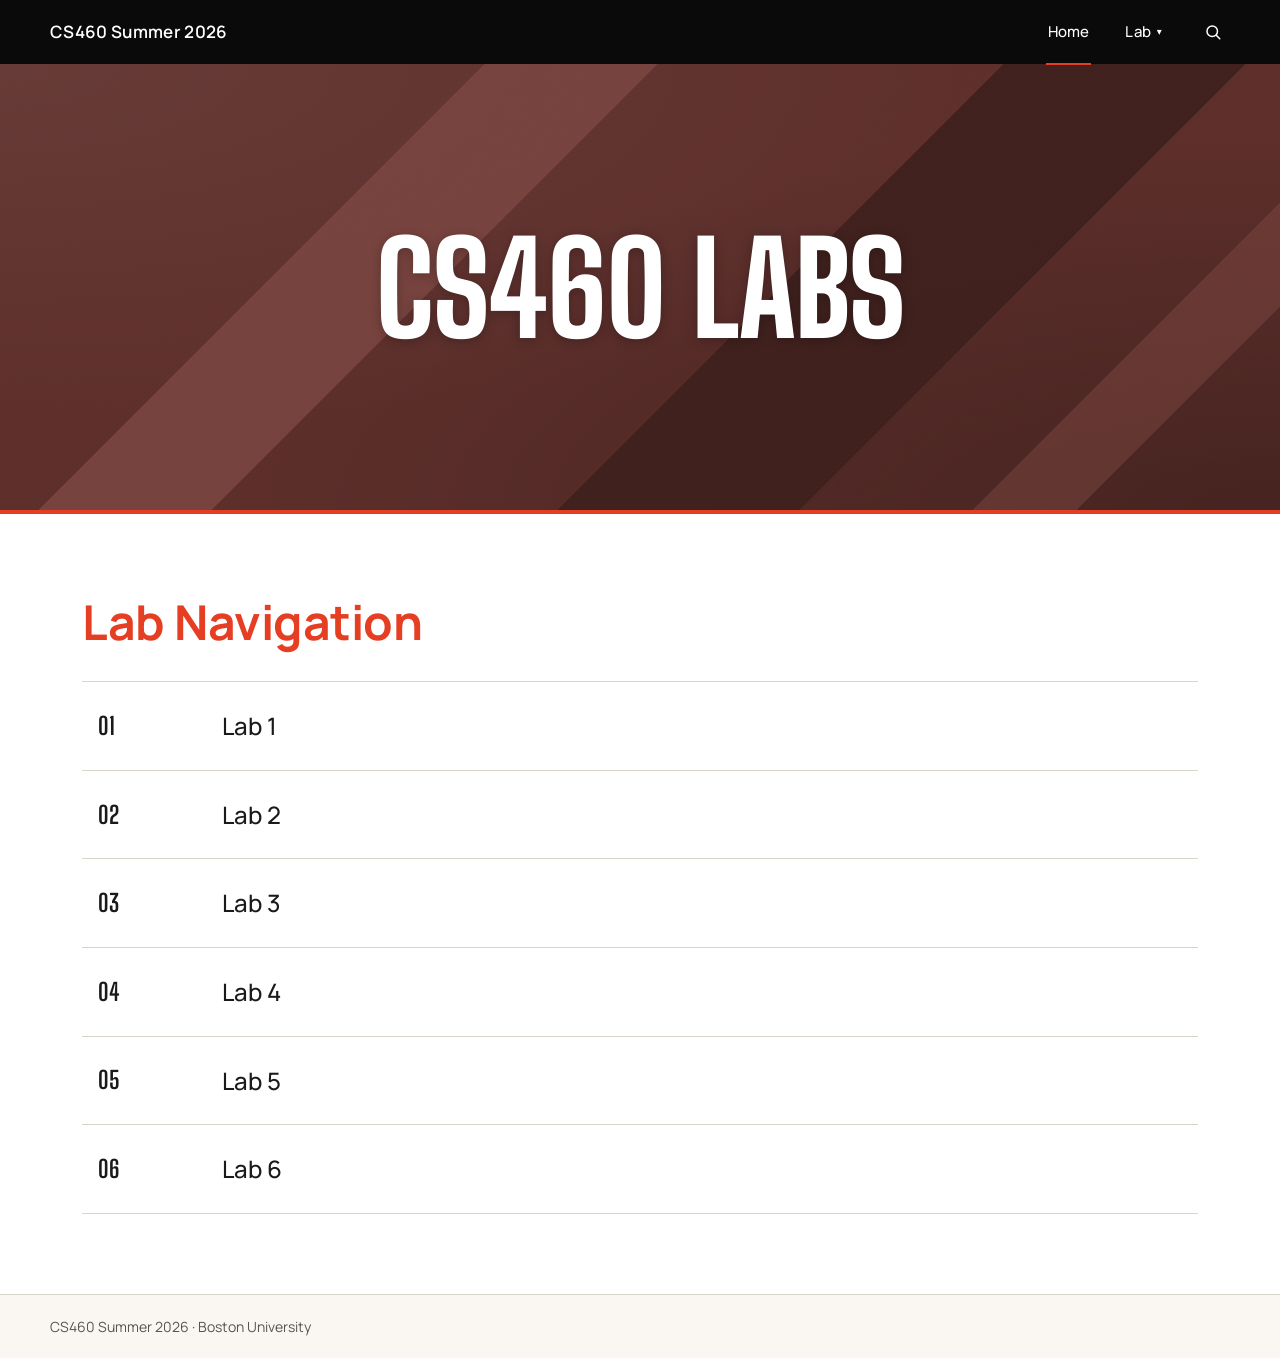
<file: index.html>
<!doctype html>
<html lang="en">
<head>
  <meta charset="utf-8">
  <meta name="viewport" content="width=device-width, initial-scale=1">
  <meta name="description" content="Boston University CS460 Introduction to Database Systems — Summer 2026 lab materials">
  <title>CS460 Summer 2026 — Labs</title>

  <link rel="icon" type="image/svg+xml" href="favicon.svg">

  <!-- Fonts -->
  <link rel="preconnect" href="https://fonts.googleapis.com">
  <link rel="preconnect" href="https://fonts.gstatic.com" crossorigin>
  <link href="https://fonts.googleapis.com/css2?family=Big+Shoulders+Display:wght@700;800&family=Manrope:wght@400;500;600;700&family=JetBrains+Mono:wght@400;500&display=swap" rel="stylesheet">

  <link rel="stylesheet" href="styles.css">

  <!-- Open Graph (placeholder) -->
  <meta property="og:title" content="CS460 Summer 2026 — Labs">
  <meta property="og:description" content="Boston University CS460 Introduction to Database Systems lab materials">
  <meta property="og:type" content="website">
</head>

<body data-page="home">
  <a class="skip-link" href="#main">Skip to content</a>

  <!-- ===== Global Navigation ===== -->
  <nav class="nav" aria-label="Primary">
    <div class="nav__inner">
      <a class="nav__title" href="index.html">
        <span class="nav__title--long">CS460 Summer 2026</span>
        <span class="nav__title--short">CS460 '26</span>
      </a>

      <ul class="nav__menu">
        <li class="nav__item">
          <a class="nav__link" data-nav="home" href="index.html">Home</a>
        </li>
        <li class="nav__item">
          <details class="nav__dropdown">
            <summary aria-haspopup="menu">Lab <span class="nav__caret">▾</span></summary>
            <div class="nav__panel" role="menu">
              <a href="lab-1.html" role="menuitem">Lab 1</a>
              <a href="lab-2.html" role="menuitem">Lab 2</a>
              <a href="lab-3.html" role="menuitem">Lab 3</a>
              <a href="lab-4.html" role="menuitem">Lab 4</a>
              <a href="lab-5.html" role="menuitem">Lab 5</a>
              <a href="lab-6.html" role="menuitem">Lab 6</a>
            </div>
          </details>
        </li>
        <li class="nav__item">
          <button class="nav__search" aria-label="Search" type="button">
            <svg viewBox="0 0 24 24" fill="none" stroke="currentColor" stroke-width="2"
                 stroke-linecap="round" stroke-linejoin="round" aria-hidden="true">
              <circle cx="11" cy="11" r="7"></circle>
              <line x1="21" y1="21" x2="16.65" y2="16.65"></line>
            </svg>
          </button>
        </li>
      </ul>
    </div>
  </nav>

  <!-- ===== Hero ===== -->
  <header class="hero">
    <h1 class="hero__title">CS460 LABS</h1>
  </header>

  <!-- ===== Main ===== -->
  <main id="main" class="container">
    <h2 class="hub__title">Lab Navigation</h2>

    <!--
      To release a lab: change its <span class="pill pill--coming">Coming soon</span>
      to <span class="pill pill--released">Released</span>, and update the topic
      title inside the .lab-list__title span. That's all.
    -->
    <ol class="lab-list">
      <li class="lab-list__item">
        <a class="lab-list__link" href="lab-1.html">
          <span class="lab-list__num">01</span>
          <span class="lab-list__title">Lab 1</span>
        </a>
      </li>
      <li class="lab-list__item">
        <a class="lab-list__link" href="lab-2.html">
          <span class="lab-list__num">02</span>
          <span class="lab-list__title">Lab 2</span>
        </a>
      </li>
      <li class="lab-list__item">
        <a class="lab-list__link" href="lab-3.html">
          <span class="lab-list__num">03</span>
          <span class="lab-list__title">Lab 3</span>
        </a>
      </li>
      <li class="lab-list__item">
        <a class="lab-list__link" href="lab-4.html">
          <span class="lab-list__num">04</span>
          <span class="lab-list__title">Lab 4</span>
        </a>
      </li>
      <li class="lab-list__item">
        <a class="lab-list__link" href="lab-5.html">
          <span class="lab-list__num">05</span>
          <span class="lab-list__title">Lab 5</span>
        </a>
      </li>
      <li class="lab-list__item">
        <a class="lab-list__link" href="lab-6.html">
          <span class="lab-list__num">06</span>
          <span class="lab-list__title">Lab 6</span>
        </a>
      </li>
    </ol>
  </main>

  <!-- ===== Footer ===== -->
  <footer class="footer">
    <div class="footer__inner">
      CS460 Summer 2026 &middot; Boston University
    </div>
  </footer>

  <!-- ===== Search Overlay ===== -->
  <div id="search-overlay" class="search-overlay" role="dialog" aria-modal="true" aria-label="Search">
    <div class="search__bar">
      <button class="search__back" type="button" aria-label="Close search">
        <svg viewBox="0 0 24 24" fill="none" stroke="currentColor" stroke-width="2" stroke-linecap="round" stroke-linejoin="round" aria-hidden="true">
          <line x1="20" y1="12" x2="4" y2="12"></line>
          <polyline points="10 18 4 12 10 6"></polyline>
        </svg>
      </button>
      <div class="search__inputwrap">
        <svg class="search__icon" viewBox="0 0 24 24" fill="none" stroke="currentColor" stroke-width="2" stroke-linecap="round" stroke-linejoin="round" aria-hidden="true">
          <circle cx="11" cy="11" r="7"></circle>
          <line x1="21" y1="21" x2="16.65" y2="16.65"></line>
        </svg>
        <input type="text" class="search__input" placeholder="Search this site" autocomplete="off" spellcheck="false">
      </div>
      <button class="search__close" type="button" aria-label="Clear">
        <svg viewBox="0 0 24 24" fill="none" stroke="currentColor" stroke-width="2" stroke-linecap="round" stroke-linejoin="round" aria-hidden="true">
          <line x1="18" y1="6" x2="6" y2="18"></line>
          <line x1="6" y1="6" x2="18" y2="18"></line>
        </svg>
      </button>
    </div>
    <ul class="search__results" role="listbox"></ul>
  </div>

  <script src="script.js"></script>
</body>
</html>
</file>
<file: styles.css>
/* ============================================================
   CS460 Summer 2026 — Lab Site Styles
   Refined editorial / academic aesthetic
   ============================================================ */

/* ---------- Design Tokens ---------- */
:root {
  /* Brand */
  --color-brick:        #5C2E2A;
  --color-brick-light:  #7A4540;
  --color-brick-dark:   #3D1F1C;
  --color-accent:       #E63E23;
  --color-accent-hover: #C8331A;

  /* Neutrals */
  --color-ink:          #1A1A1A;
  --color-ink-muted:    #555555;
  --color-paper:        #FFFFFF;
  --color-cream:        #FAF7F2;
  --color-stone:        #EEEAE3;
  --color-rule:         #D9D4CC;
  --color-nav-bg:       #0A0A0A;
  --color-nav-fg:       #FFFFFF;

  /* Type */
  --font-display: "Big Shoulders Display", "Impact", sans-serif;
  --font-body:    "Manrope", system-ui, sans-serif;
  --font-mono:    "JetBrains Mono", "Consolas", monospace;

  --text-hero:    clamp(4rem, 10vw, 8rem);
  --text-h1:      clamp(2.25rem, 4vw, 3rem);
  --text-h2:      1.5rem;
  --text-h3:      1.125rem;
  --text-body:    1.0625rem;
  --text-small:   0.9375rem;
  --text-tiny:    0.8125rem;
  --leading-body: 1.65;
  --leading-tight: 1.15;

  /* Space */
  --space-1: 0.25rem;
  --space-2: 0.5rem;
  --space-3: 1rem;
  --space-4: 1.5rem;
  --space-5: 2rem;
  --space-6: 3rem;
  --space-7: 5rem;
  --space-8: 8rem;

  --container-max: 1180px;
  --content-max:   720px;
  --radius-sm: 4px;
  --radius-md: 8px;

  --nav-height: 64px;
}

/* ---------- Reset / Base ---------- */
*, *::before, *::after { box-sizing: border-box; }

html {
  scroll-behavior: smooth;
  scroll-padding-top: 80px;
  -webkit-text-size-adjust: 100%;
}

body {
  margin: 0;
  font-family: var(--font-body);
  font-size: var(--text-body);
  line-height: var(--leading-body);
  color: var(--color-ink);
  background: var(--color-paper);
  -webkit-font-smoothing: antialiased;
  -moz-osx-font-smoothing: grayscale;
}

a { color: var(--color-accent); text-decoration: none; }
a:hover { color: var(--color-accent-hover); }

img, svg { display: block; max-width: 100%; }

/* ============================================================
   TOP NAVIGATION
   ============================================================ */
.nav {
  position: relative;
  z-index: 50;
  height: var(--nav-height);
  background: var(--color-nav-bg);
  color: var(--color-nav-fg);
  display: flex;
  align-items: center;
  padding: 0 var(--space-5);
}

.nav__inner {
  width: 100%;
  max-width: var(--container-max);
  margin: 0 auto;
  display: flex;
  align-items: center;
  justify-content: space-between;
  gap: var(--space-5);
}

.nav__title {
  font-family: var(--font-body);
  font-weight: 600;
  font-size: 17px;
  letter-spacing: 0.02em;
  color: var(--color-nav-fg);
}
.nav__title:hover { color: var(--color-nav-fg); }

.nav__title--short { display: none; }

.nav__menu {
  display: flex;
  align-items: center;
  gap: 32px;
  list-style: none;
  margin: 0;
  padding: 0;
}

.nav__item {
  position: relative;
  display: flex;
  align-items: center;
  height: var(--nav-height);
}

.nav__link,
.nav__dropdown summary {
  display: inline-flex;
  align-items: center;
  height: var(--nav-height);
  padding: 0 2px;
  color: var(--color-nav-fg);
  font-family: var(--font-body);
  font-weight: 500;
  font-size: 15px;
  letter-spacing: 0.01em;
  cursor: pointer;
  transition: color 150ms ease;
  border-bottom: 2px solid transparent;
  margin-bottom: -2px; /* keeps row aligned */
  list-style: none;
}
.nav__dropdown summary::-webkit-details-marker { display: none; }
.nav__dropdown summary::marker { content: ""; }

.nav__link:hover,
.nav__dropdown summary:hover { color: var(--color-accent); }

/* Active page indicators */
body[data-page="home"] .nav__link[data-nav="home"],
body[data-page="lab"]  .nav__dropdown > summary {
  border-bottom-color: var(--color-accent);
  padding-bottom: 0;
}

/* Caret */
.nav__caret {
  display: inline-block;
  margin-left: 6px;
  font-size: 10px;
  transform: translateY(-1px);
}

/* Lab dropdown panel */
.nav__dropdown { position: relative; }

.nav__dropdown[open] summary { color: var(--color-accent); }

.nav__panel {
  position: absolute;
  top: var(--nav-height);
  right: 0;
  width: 240px;
  background: #1A1A1A;
  padding: 8px;
  box-shadow: 0 8px 24px rgba(0,0,0,0.25);
  display: flex;
  flex-direction: column;
}

.nav__panel a {
  display: block;
  padding: 12px 20px;
  color: var(--color-nav-fg);
  font-size: 15px;
  font-weight: 500;
  transition: background 150ms ease, color 150ms ease;
}
.nav__panel a:hover {
  background: #2A2A2A;
  color: var(--color-accent);
}

/* Search icon */
.nav__search {
  background: none;
  border: none;
  padding: 8px;
  color: var(--color-nav-fg);
  cursor: pointer;
  display: inline-flex;
  align-items: center;
  justify-content: center;
  transition: color 150ms ease;
}
.nav__search:hover { color: var(--color-accent); }
.nav__search svg { width: 18px; height: 18px; }

/* ============================================================
   HERO
   ============================================================ */
.hero {
  position: relative;
  width: 100%;
  min-height: 50vh;
  max-height: 480px;
  height: 400px;
  display: flex;
  align-items: center;
  justify-content: center;
  overflow: hidden;
  color: #fff;
  background-color: var(--color-brick);
  /* Layered geometric stripes — refined version of the 2022 diagonal pattern */
  background-image:
    linear-gradient(135deg,
      transparent 0%, transparent 28%,
      rgba(122, 69, 64, 0.85) 28%, rgba(122, 69, 64, 0.85) 38%,
      transparent 38%, transparent 100%),
    linear-gradient(135deg,
      transparent 0%, transparent 58%,
      rgba(61, 31, 28, 0.9) 58%, rgba(61, 31, 28, 0.9) 72%,
      transparent 72%, transparent 100%),
    linear-gradient(135deg,
      transparent 0%, transparent 82%,
      rgba(122, 69, 64, 0.5) 82%, rgba(122, 69, 64, 0.5) 88%,
      transparent 88%, transparent 100%),
    radial-gradient(ellipse at top left, rgba(255,255,255,0.06), transparent 60%),
    radial-gradient(ellipse at bottom right, rgba(0,0,0,0.25), transparent 60%);
}

/* SVG noise/grain overlay */
.hero::before {
  content: "";
  position: absolute;
  inset: 0;
  pointer-events: none;
  opacity: 0.05;
  background-image: url("data:image/svg+xml;utf8,<svg xmlns='http://www.w3.org/2000/svg' width='160' height='160'><filter id='n'><feTurbulence type='fractalNoise' baseFrequency='0.9' numOctaves='2' stitchTiles='stitch'/><feColorMatrix values='0 0 0 0 1  0 0 0 0 1  0 0 0 0 1  0 0 0 0.5 0'/></filter><rect width='100%25' height='100%25' filter='url(%23n)'/></svg>");
  mix-blend-mode: overlay;
}

/* A thin baseline rule along the bottom of the hero for editorial precision */
.hero::after {
  content: "";
  position: absolute;
  left: 0; right: 0; bottom: 0;
  height: 4px;
  background: var(--color-accent);
}

.hero__title {
  position: relative;
  font-family: var(--font-display);
  font-weight: 800;
  font-size: var(--text-hero);
  line-height: var(--leading-tight);
  letter-spacing: -0.01em;
  text-align: center;
  margin: 0;
  padding: 0 var(--space-4);
  color: #fff;
  text-shadow: 0 2px 12px rgba(0,0,0,0.25);
}

/* Lab-page hero variant: keep the big number, render the topic small below */
.hero__title--lab {
  display: flex;
  flex-direction: column;
  align-items: center;
  gap: var(--space-2);
  line-height: 1;
}
.hero__subtitle {
  font-family: var(--font-body);
  font-weight: 600;
  font-size: clamp(1rem, 2.2vw, 1.4rem);
  letter-spacing: 0.02em;
  text-transform: none;
  color: #fff;
  text-shadow: 0 1px 6px rgba(0,0,0,0.25);
  max-width: 800px;
  padding: 0 var(--space-3);
  line-height: 1.2;
}

/* ============================================================
   PAGE LAYOUT
   ============================================================ */
.container {
  width: 100%;
  max-width: var(--container-max);
  margin: 0 auto;
  padding: var(--space-7) var(--space-5);
}

/* ============================================================
   HUB / HOME PAGE
   ============================================================ */
.hub__title {
  color: var(--color-accent);
  font-family: var(--font-body);
  font-weight: 700;
  font-size: var(--text-h1);
  line-height: var(--leading-tight);
  margin: 0 0 var(--space-5);
  letter-spacing: -0.01em;
}

.hub__intro {
  max-width: var(--content-max);
  color: var(--color-ink-muted);
  margin: 0 0 var(--space-6);
}

.lab-list {
  list-style: none;
  margin: 0;
  padding: 0;
  border-top: 1px solid var(--color-rule);
}

.lab-list__item {
  border-bottom: 1px solid var(--color-rule);
}

.lab-list__link {
  display: grid;
  grid-template-columns: 100px 1fr auto;
  align-items: center;
  gap: var(--space-4);
  padding: 24px var(--space-3);
  color: var(--color-ink);
  transition: background 200ms ease;
}

.lab-list__link:hover {
  background: var(--color-cream);
  color: var(--color-ink);
}

.lab-list__num {
  font-family: var(--font-display);
  font-weight: 700;
  font-size: var(--text-h2);
  color: var(--color-ink);
  letter-spacing: 0.02em;
  line-height: 1;
}

.lab-list__title {
  font-family: var(--font-body);
  font-weight: 500;
  font-size: var(--text-h2);
  color: var(--color-ink);
  transition: color 200ms ease;
}

.lab-list__link:hover .lab-list__title { color: var(--color-accent); }

/* Pills */
.pill {
  display: inline-flex;
  align-items: center;
  padding: 4px 12px;
  font-family: var(--font-body);
  font-size: var(--text-tiny);
  font-weight: 600;
  letter-spacing: 0.06em;
  text-transform: uppercase;
  border-radius: 999px;
  white-space: nowrap;
}
.pill--released {
  background: var(--color-accent);
  color: #fff;
}
.pill--coming {
  background: transparent;
  color: var(--color-ink-muted);
  border: 1px solid var(--color-rule);
}

/* ============================================================
   LAB PAGE LAYOUT
   ============================================================ */
.lab-layout {
  display: grid;
  grid-template-columns: 220px 1fr;
  gap: var(--space-6);
  width: 100%;
  max-width: var(--container-max);
  margin: 0 auto;
  padding: var(--space-7) var(--space-5);
  align-items: start;
}

/* TOC */
.toc {
  position: sticky;
  top: 84px;
}

.toc__label {
  font-family: var(--font-body);
  font-size: 12px;
  font-weight: 600;
  letter-spacing: 0.1em;
  text-transform: uppercase;
  color: var(--color-ink-muted);
  margin: 0 0 var(--space-3);
}

.toc__list {
  list-style: none;
  margin: 0;
  padding: 0;
  border-left: 1px solid var(--color-rule);
}

.toc__list a {
  display: block;
  padding: 8px 0 8px 16px;
  font-family: var(--font-body);
  font-size: 14px;
  font-weight: 500;
  color: var(--color-ink);
  border-left: 2px solid transparent;
  margin-left: -1px;
  transition: color 150ms ease, border-color 150ms ease, padding-left 150ms ease;
}
.toc__list a:hover { color: var(--color-accent); }

.toc__list a.is-active {
  color: var(--color-accent);
  border-left-color: var(--color-accent);
  padding-left: 28px;
}

/* Mobile TOC (details) */
.toc-mobile { display: none; }

/* Content column */
.lab-content {
  max-width: var(--content-max);
  width: 100%;
}

.lab-section {
  position: relative;
  padding: var(--space-6) 0;
  margin: 0;
}

/* Alternating cream backgrounds, edge-bleed */
.lab-section--alt {
  background: var(--color-cream);
  /* bleed past the content column slightly on the left & right */
  margin-left: calc(var(--space-5) * -1);
  margin-right: calc(var(--space-5) * -1);
  padding-left: var(--space-5);
  padding-right: var(--space-5);
}

.section-title {
  color: var(--color-accent);
  font-family: var(--font-body);
  font-weight: 700;
  font-size: var(--text-h1);
  line-height: var(--leading-tight);
  letter-spacing: -0.01em;
  margin: 0 0 var(--space-4);
}

.section-body h3 {
  font-family: var(--font-body);
  font-weight: 600;
  font-size: var(--text-h3);
  color: var(--color-ink);
  margin: var(--space-5) 0 var(--space-2);
}

.section-body p { margin: 0 0 var(--space-4); }

.section-body .placeholder {
  font-style: italic;
  color: var(--color-ink-muted);
}

/* Custom square bullets */
.section-body ul {
  list-style: none;
  padding-left: 0;
  margin: 0 0 var(--space-4);
}
.section-body ul li {
  position: relative;
  padding-left: 22px;
  margin-bottom: var(--space-2);
}
.section-body ul li::before {
  content: "";
  position: absolute;
  left: 0;
  top: 0.65em;
  width: 6px;
  height: 6px;
  background: var(--color-accent);
}

/* Inline code */
.section-body code,
code.inline {
  font-family: var(--font-mono);
  font-size: var(--text-small);
  background: var(--color-stone);
  padding: 2px 6px;
  border-radius: 3px;
  color: var(--color-ink);
}

/* Block code */
.section-body pre {
  font-family: var(--font-mono);
  font-size: var(--text-small);
  background: var(--color-stone);
  color: var(--color-ink);
  padding: var(--space-4);
  border-left: 3px solid var(--color-accent);
  border-radius: var(--radius-sm);
  overflow-x: auto;
  margin: 0 0 var(--space-4);
  line-height: 1.55;
}
.section-body pre code {
  background: none;
  padding: 0;
  border-radius: 0;
  font-size: inherit;
}

/* Prism overrides — warm theme matching palette */
code[class*="language-"],
pre[class*="language-"] {
  font-family: var(--font-mono) !important;
  font-size: var(--text-small) !important;
  background: var(--color-stone) !important;
  color: var(--color-ink) !important;
  text-shadow: none !important;
}
pre[class*="language-"] {
  padding: var(--space-4) !important;
  border-left: 3px solid var(--color-accent) !important;
  border-radius: var(--radius-sm) !important;
  margin: 0 0 var(--space-4) !important;
}
.token.keyword,
.token.operator,
.token.boolean,
.token.atrule,
.token.rule { color: var(--color-accent) !important; font-weight: 600; }
.token.string,
.token.char,
.token.attr-value { color: var(--color-brick) !important; }
.token.number,
.token.constant { color: #B8861B !important; }
.token.comment,
.token.prolog,
.token.doctype,
.token.cdata { color: var(--color-ink-muted) !important; font-style: italic; }
.token.function,
.token.class-name { color: var(--color-brick-dark) !important; }
.token.punctuation { color: var(--color-ink-muted) !important; }

/* ============================================================
   DATA TABLES (lab content)
   ============================================================ */
.section-body .data-table-wrap {
  overflow-x: auto;
  margin: 0 0 var(--space-4);
}

.section-body table.data-table {
  border-collapse: collapse;
  width: 100%;
  font-family: var(--font-body);
  font-size: var(--text-small);
  background: var(--color-paper);
  border: 1px solid var(--color-rule);
}

.section-body table.data-table thead th {
  text-align: left;
  background: var(--color-stone);
  color: var(--color-ink);
  font-weight: 600;
  font-size: var(--text-tiny);
  letter-spacing: 0.04em;
  text-transform: uppercase;
  padding: 10px 14px;
  border-bottom: 2px solid var(--color-rule);
}

.section-body table.data-table tbody td {
  padding: 9px 14px;
  border-bottom: 1px solid var(--color-rule);
  vertical-align: top;
}

.section-body table.data-table tbody tr:last-child td { border-bottom: none; }

.section-body table.data-table tbody tr:nth-child(even) td {
  background: var(--color-cream);
}

/* Compact variant for short reference tables */
.section-body table.data-table--compact thead th,
.section-body table.data-table--compact tbody td {
  padding: 6px 10px;
  font-size: var(--text-tiny);
}

/* Tables containing math/notation render in mono */
.section-body table.data-table .mono,
.section-body table.data-table td.mono {
  font-family: var(--font-mono);
  font-size: var(--text-tiny);
}

/* Inline ER symbol shapes inside the reference table */
.section-body .sym {
  width: 60px;
  height: 28px;
  display: inline-block;
}

/* Task prompt line (e.g., "Write the bridge table for Listens yourself.") */
.section-body p.task {
  border-left: 3px solid var(--color-accent);
  background: var(--color-cream);
  padding: var(--space-2) var(--space-3);
  font-weight: 500;
  color: var(--color-ink);
  margin: 0 0 var(--space-4);
}

/* Tree-state / FD-state monospace blocks shown after a reveal */
.section-body pre.state {
  background: var(--color-paper);
  border: 1px solid var(--color-rule);
  border-left: 3px solid var(--color-brick);
  font-size: var(--text-small);
  line-height: 1.45;
  padding: var(--space-3) var(--space-4);
  margin: var(--space-2) 0 var(--space-3);
  white-space: pre;
  overflow-x: auto;
}

/* SVG diagram figures inside lab content */
.section-body figure.diagram {
  margin: var(--space-3) 0 var(--space-4);
  border: 1px solid var(--color-rule);
  border-radius: var(--radius-sm);
  overflow: hidden;
  background: var(--color-cream);
}
.section-body figure.diagram img {
  display: block;
  width: 100%;
}

/* Concept cards: a small grid of "the picture / the rule" panels for intuition sections */
.section-body .concept-grid {
  display: grid;
  grid-template-columns: repeat(auto-fit, minmax(280px, 1fr));
  gap: var(--space-3);
  margin: 0 0 var(--space-4);
}
.section-body .concept {
  background: var(--color-cream);
  border: 1px solid var(--color-rule);
  border-left: 3px solid var(--color-brick);
  padding: var(--space-3) var(--space-4);
  border-radius: 0 var(--radius-sm) var(--radius-sm) 0;
}
.section-body .concept__label {
  display: block;
  font-family: var(--font-body);
  font-weight: 700;
  font-size: var(--text-tiny);
  letter-spacing: 0.08em;
  text-transform: uppercase;
  color: var(--color-brick);
  margin: 0 0 var(--space-2);
}
.section-body .concept h4 {
  font-family: var(--font-body);
  font-weight: 700;
  font-size: var(--text-base);
  margin: 0 0 var(--space-2);
  color: var(--color-brick-dark);
}
.section-body .concept p { margin: 0 0 var(--space-2); }
.section-body .concept p:last-child { margin-bottom: 0; }
.section-body .concept pre {
  background: var(--color-paper);
  border: 1px solid var(--color-rule);
  font-size: var(--text-small);
  line-height: 1.4;
  padding: var(--space-2) var(--space-3);
  margin: var(--space-2) 0;
  white-space: pre;
  overflow-x: auto;
}

/* Stacked-data wrap: lets multiple small relation tables sit side-by-side on wide screens */
.section-body .data-grid {
  display: grid;
  grid-template-columns: repeat(auto-fit, minmax(260px, 1fr));
  gap: var(--space-4);
  margin: 0 0 var(--space-4);
}
.section-body .data-grid figure { margin: 0; }
.section-body .data-grid figcaption {
  font-family: var(--font-body);
  font-weight: 600;
  font-size: var(--text-tiny);
  letter-spacing: 0.08em;
  text-transform: uppercase;
  color: var(--color-ink-muted);
  margin-bottom: var(--space-2);
}

/* ============================================================
   CALLOUTS / NOTES
   ============================================================ */
.callout {
  background: var(--color-cream);
  border-left: 3px solid var(--color-accent);
  padding: var(--space-3) var(--space-4);
  margin: 0 0 var(--space-4);
  border-radius: 0 var(--radius-sm) var(--radius-sm) 0;
}
.callout__label {
  display: inline-block;
  font-family: var(--font-body);
  font-size: var(--text-tiny);
  font-weight: 700;
  letter-spacing: 0.1em;
  text-transform: uppercase;
  color: var(--color-accent);
  margin: 0 0 var(--space-2);
}
.callout p:last-child,
.callout ul:last-child,
.callout ol:last-child { margin-bottom: 0; }
.callout ul li::before { background: var(--color-brick); }

/* "What you should see" success box — green, distinct from accent callouts */
.expect {
  background: #EAF4EC;
  border-left: 3px solid #2E7D43;
  padding: var(--space-3) var(--space-4);
  margin: 0 0 var(--space-4);
  border-radius: 0 var(--radius-sm) var(--radius-sm) 0;
}
.expect__label {
  display: inline-block;
  font-family: var(--font-body);
  font-size: var(--text-tiny);
  font-weight: 700;
  letter-spacing: 0.1em;
  text-transform: uppercase;
  color: #2E7D43;
  margin: 0 0 var(--space-2);
}
.expect p:last-child,
.expect pre:last-child { margin-bottom: 0; }
.expect pre { border-left-color: #2E7D43; }

/* OS label chip used before per-OS instructions */
.os-tag {
  display: inline-block;
  font-family: var(--font-body);
  font-size: var(--text-tiny);
  font-weight: 700;
  letter-spacing: 0.06em;
  text-transform: uppercase;
  color: var(--color-paper);
  background: var(--color-brick);
  padding: 2px 10px;
  border-radius: 999px;
  margin: 0 0 var(--space-2);
}

/* Inline jump-to-troubleshooting hint */
.fixhint {
  font-size: var(--text-small);
  color: var(--color-ink-muted);
  margin: calc(var(--space-2) * -1) 0 var(--space-4);
}
.fixhint a { font-weight: 600; }

/* Troubleshooting group headings (category dividers) */
.section-body h3.tb-group {
  color: var(--color-brick);
  font-family: var(--font-body);
  font-weight: 700;
  font-size: 0.85rem;
  letter-spacing: 0.1em;
  text-transform: uppercase;
  margin: var(--space-6) 0 var(--space-3);
  padding-bottom: var(--space-2);
  border-bottom: 2px solid var(--color-rule);
}
.section-body h3.tb-group:first-child { margin-top: var(--space-3); }

/* Individual troubleshooting error headings */
.section-body h4 {
  font-family: var(--font-body);
  font-weight: 600;
  font-size: var(--text-body);
  color: var(--color-ink);
  margin: var(--space-4) 0 var(--space-2);
}

/* Numbered list inside section-body — restore default-style numbering */
.section-body ol {
  list-style: none;
  padding-left: 0;
  margin: 0 0 var(--space-4);
  counter-reset: ol-counter;
}
.section-body ol > li {
  position: relative;
  padding-left: 36px;
  margin-bottom: var(--space-2);
  counter-increment: ol-counter;
}
.section-body ol > li::before {
  content: counter(ol-counter) ".";
  position: absolute;
  left: 0;
  top: 0;
  font-family: var(--font-display);
  font-weight: 700;
  color: var(--color-accent);
  font-size: 1rem;
  line-height: var(--leading-body);
  width: 28px;
  text-align: right;
}

/* ============================================================
   QUERY CARDS (RA examples)
   ============================================================ */
.query-card {
  background: var(--color-paper);
  border: 1px solid var(--color-rule);
  border-radius: var(--radius-sm);
  padding: var(--space-4);
  margin: 0 0 var(--space-4);
}
.query-card__label {
  display: inline-block;
  font-family: var(--font-display);
  font-weight: 800;
  font-size: 0.95rem;
  letter-spacing: 0.06em;
  color: var(--color-accent);
  margin-bottom: var(--space-2);
}
.query-card__question {
  font-weight: 600;
  margin: 0 0 var(--space-3);
}
.query-card .ra {
  display: block;
  font-family: var(--font-mono);
  font-size: var(--text-small);
  background: var(--color-stone);
  border-left: 3px solid var(--color-brick);
  padding: var(--space-3) var(--space-4);
  border-radius: var(--radius-sm);
  margin: 0 0 var(--space-3);
  white-space: pre-wrap;
}
.query-card details {
  border-top: 1px dashed var(--color-rule);
  padding-top: var(--space-3);
}
.query-card details summary {
  cursor: pointer;
  font-family: var(--font-body);
  font-weight: 600;
  font-size: var(--text-small);
  color: var(--color-accent);
  list-style: none;
}
.query-card details summary::-webkit-details-marker { display: none; }
.query-card details summary::before {
  content: "▸  ";
  display: inline-block;
  transition: transform 150ms ease;
}
.query-card details[open] summary::before { content: "▾  "; }
.query-card details .answer {
  margin-top: var(--space-2);
  font-family: var(--font-mono);
  font-size: var(--text-small);
  color: var(--color-ink);
}

/* ============================================================
   CODE BLOCK WITH COPY BUTTON
   ============================================================ */
.code-block {
  position: relative;
  margin: 0 0 var(--space-4);
}
.code-block pre {
  margin: 0;
}
.code-copy {
  position: absolute;
  top: 10px;
  right: 10px;
  z-index: 2;
  background: var(--color-paper);
  color: var(--color-ink);
  border: 1px solid var(--color-rule);
  border-radius: var(--radius-sm);
  padding: 4px 10px;
  font-family: var(--font-body);
  font-size: var(--text-tiny);
  font-weight: 600;
  letter-spacing: 0.04em;
  cursor: pointer;
  transition: background 150ms ease, color 150ms ease, border-color 150ms ease;
}
.code-copy:hover {
  background: var(--color-accent);
  color: #fff;
  border-color: var(--color-accent);
}
.code-copy.is-copied {
  background: var(--color-brick);
  color: #fff;
  border-color: var(--color-brick);
}

/* ============================================================
   COLAB-STYLE LINK BUTTON
   ============================================================ */
.btn-link {
  display: inline-flex;
  align-items: center;
  gap: 10px;
  background: var(--color-accent);
  color: #fff;
  font-family: var(--font-body);
  font-weight: 600;
  font-size: var(--text-small);
  letter-spacing: 0.02em;
  padding: 12px 22px;
  border-radius: var(--radius-sm);
  margin: 0 0 var(--space-4);
  transition: background 150ms ease, transform 150ms ease;
}
.btn-link:hover {
  background: var(--color-accent-hover);
  color: #fff;
  transform: translateY(-1px);
}
.btn-link svg { width: 16px; height: 16px; }

/* ============================================================
   ER / CARDINALITY DIAGRAMS
   ============================================================ */
.diagram {
  margin: 0 0 var(--space-4);
  text-align: center;
}
.diagram svg {
  display: block;
  margin: 0 auto;
  max-width: 100%;
  height: auto;
}
.diagram figcaption {
  font-family: var(--font-body);
  font-size: var(--text-tiny);
  color: var(--color-ink-muted);
  margin-top: var(--space-2);
  letter-spacing: 0.02em;
}

/* ============================================================
   FOOTER
   ============================================================ */
.footer {
  background: var(--color-cream);
  height: 64px;
  display: flex;
  align-items: center;
  padding: 0 var(--space-5);
  border-top: 1px solid var(--color-rule);
}
.footer__inner {
  width: 100%;
  max-width: var(--container-max);
  margin: 0 auto;
  color: var(--color-ink-muted);
  font-size: 14px;
}
.footer__inner b { color: var(--color-ink); font-weight: 600; }

/* ============================================================
   RESPONSIVE
   ============================================================ */
@media (max-width: 1023px) {
  .hero { height: 360px; min-height: 360px; }
  .nav__search { display: none; }

  .lab-layout {
    grid-template-columns: 1fr;
    gap: var(--space-4);
  }
  .toc { display: none; }
  .toc-mobile {
    display: block;
    border: 1px solid var(--color-rule);
    background: var(--color-cream);
    padding: var(--space-3) var(--space-4);
    border-radius: var(--radius-sm);
    margin-bottom: var(--space-5);
  }
  .toc-mobile summary {
    cursor: pointer;
    font-family: var(--font-body);
    font-size: 12px;
    font-weight: 600;
    letter-spacing: 0.1em;
    text-transform: uppercase;
    color: var(--color-ink-muted);
    list-style: none;
  }
  .toc-mobile summary::-webkit-details-marker { display: none; }
  .toc-mobile[open] summary { color: var(--color-ink); }
  .toc-mobile ul {
    list-style: none;
    padding: var(--space-3) 0 0;
    margin: 0;
  }
  .toc-mobile a {
    display: block;
    padding: 6px 0;
    font-size: 14px;
    color: var(--color-ink);
    font-weight: 500;
  }

  .lab-section--alt {
    margin-left: calc(var(--space-3) * -1);
    margin-right: calc(var(--space-3) * -1);
    padding-left: var(--space-3);
    padding-right: var(--space-3);
  }
}

@media (max-width: 639px) {
  .nav { padding: 0 var(--space-3); }
  .nav__title--long { display: none; }
  .nav__title--short { display: inline; }
  .nav__menu { gap: 18px; }

  .hero { height: 280px; min-height: 280px; }

  .container,
  .lab-layout {
    padding-left: var(--space-3);
    padding-right: var(--space-3);
  }

  /* Hub list: status pill drops below title */
  .lab-list__link {
    grid-template-columns: 80px 1fr;
    grid-template-areas:
      "num title"
      "num pill";
    row-gap: 6px;
  }
  .lab-list__num   { grid-area: num; }
  .lab-list__title { grid-area: title; }
  .pill            { grid-area: pill; justify-self: start; }

  /* Drop dropdown — replace with single "Labs" link via JS toggle would add complexity;
     simpler: hide the dropdown panel arrow, show a direct labs link instead */
  .nav__dropdown summary .nav__caret { display: none; }
}

/* Skip link for accessibility */
.skip-link {
  position: absolute;
  left: -9999px;
  top: 0;
  background: var(--color-accent);
  color: #fff;
  padding: 8px 12px;
  z-index: 100;
}
.skip-link:focus { left: 8px; top: 8px; color: #fff; }

/* ============================================================
   SEARCH OVERLAY (2022-style full-page search)
   ============================================================ */
.search-overlay {
  position: fixed;
  inset: 0;
  z-index: 200;
  display: none;
  background: #E8E8E8;
  overflow-y: auto;
}
.search-overlay.is-open { display: block; }

.search__bar {
  display: flex;
  align-items: center;
  gap: 18px;
  width: 100%;
  max-width: 720px;
  margin: 0 auto;
  padding: 18px var(--space-4) 14px;
}

.search__back,
.search__close {
  background: none;
  border: none;
  padding: 8px;
  cursor: pointer;
  color: #555;
  display: inline-flex;
  align-items: center;
  justify-content: center;
  border-radius: 50%;
  transition: background 150ms ease, color 150ms ease;
}
.search__back:hover,
.search__close:hover { background: rgba(0,0,0,0.06); color: var(--color-ink); }
.search__back svg,
.search__close svg { width: 22px; height: 22px; }

.search__back { flex: 0 0 auto; }
.search__close { flex: 0 0 auto; }

.search__inputwrap {
  flex: 1 1 auto;
  position: relative;
  display: flex;
  align-items: center;
  background: var(--color-paper);
  border-radius: 4px;
  box-shadow: 0 1px 2px rgba(0,0,0,0.08);
  padding: 0 14px;
  height: 48px;
}
.search__inputwrap .search__icon {
  width: 22px;
  height: 22px;
  color: #555;
  flex: 0 0 auto;
  margin-right: 10px;
}

.search__input {
  appearance: none;
  border: none;
  outline: none;
  width: 100%;
  background: transparent;
  font-family: var(--font-body);
  font-size: 17px;
  color: var(--color-ink);
  padding: 0;
}
.search__input::placeholder { color: #888; }

.search__results {
  list-style: none;
  margin: 0 auto;
  padding: 0;
  max-width: 720px;
  width: 100%;
  background: var(--color-paper);
  display: none;
  box-shadow: 0 1px 2px rgba(0,0,0,0.08);
}
.search__results.is-visible { display: block; }

.search__header {
  padding: 16px 24px 10px;
  color: #555;
  font-family: var(--font-body);
  font-size: 14px;
  border-bottom: 1px solid #EEE;
}

.search__result {
  border-bottom: 1px solid #EEE;
}
.search__result:last-child { border-bottom: none; }

.search__result a {
  display: block;
  padding: 18px 24px;
  color: var(--color-ink);
}
.search__result a:hover { background: #FAFAFA; }

.search__title {
  font-family: var(--font-body);
  font-size: 18px;
  font-weight: 500;
  color: #1A0DAB;
  margin-bottom: 6px;
}
.search__result a:hover .search__title { text-decoration: underline; }

.search__snippet {
  font-family: var(--font-body);
  font-size: 14px;
  line-height: 1.55;
  color: var(--color-ink);
}
.search__snippet b,
.search__title b { font-weight: 700; }

.search__empty {
  padding: 22px 24px;
  color: #555;
  font-style: italic;
}

@media (max-width: 639px) {
  .search__bar { padding: 12px var(--space-3) 10px; gap: 10px; }
  .search__inputwrap { height: 44px; }
  .search__input { font-size: 16px; }
  .search__results { box-shadow: none; }
}
</file>
